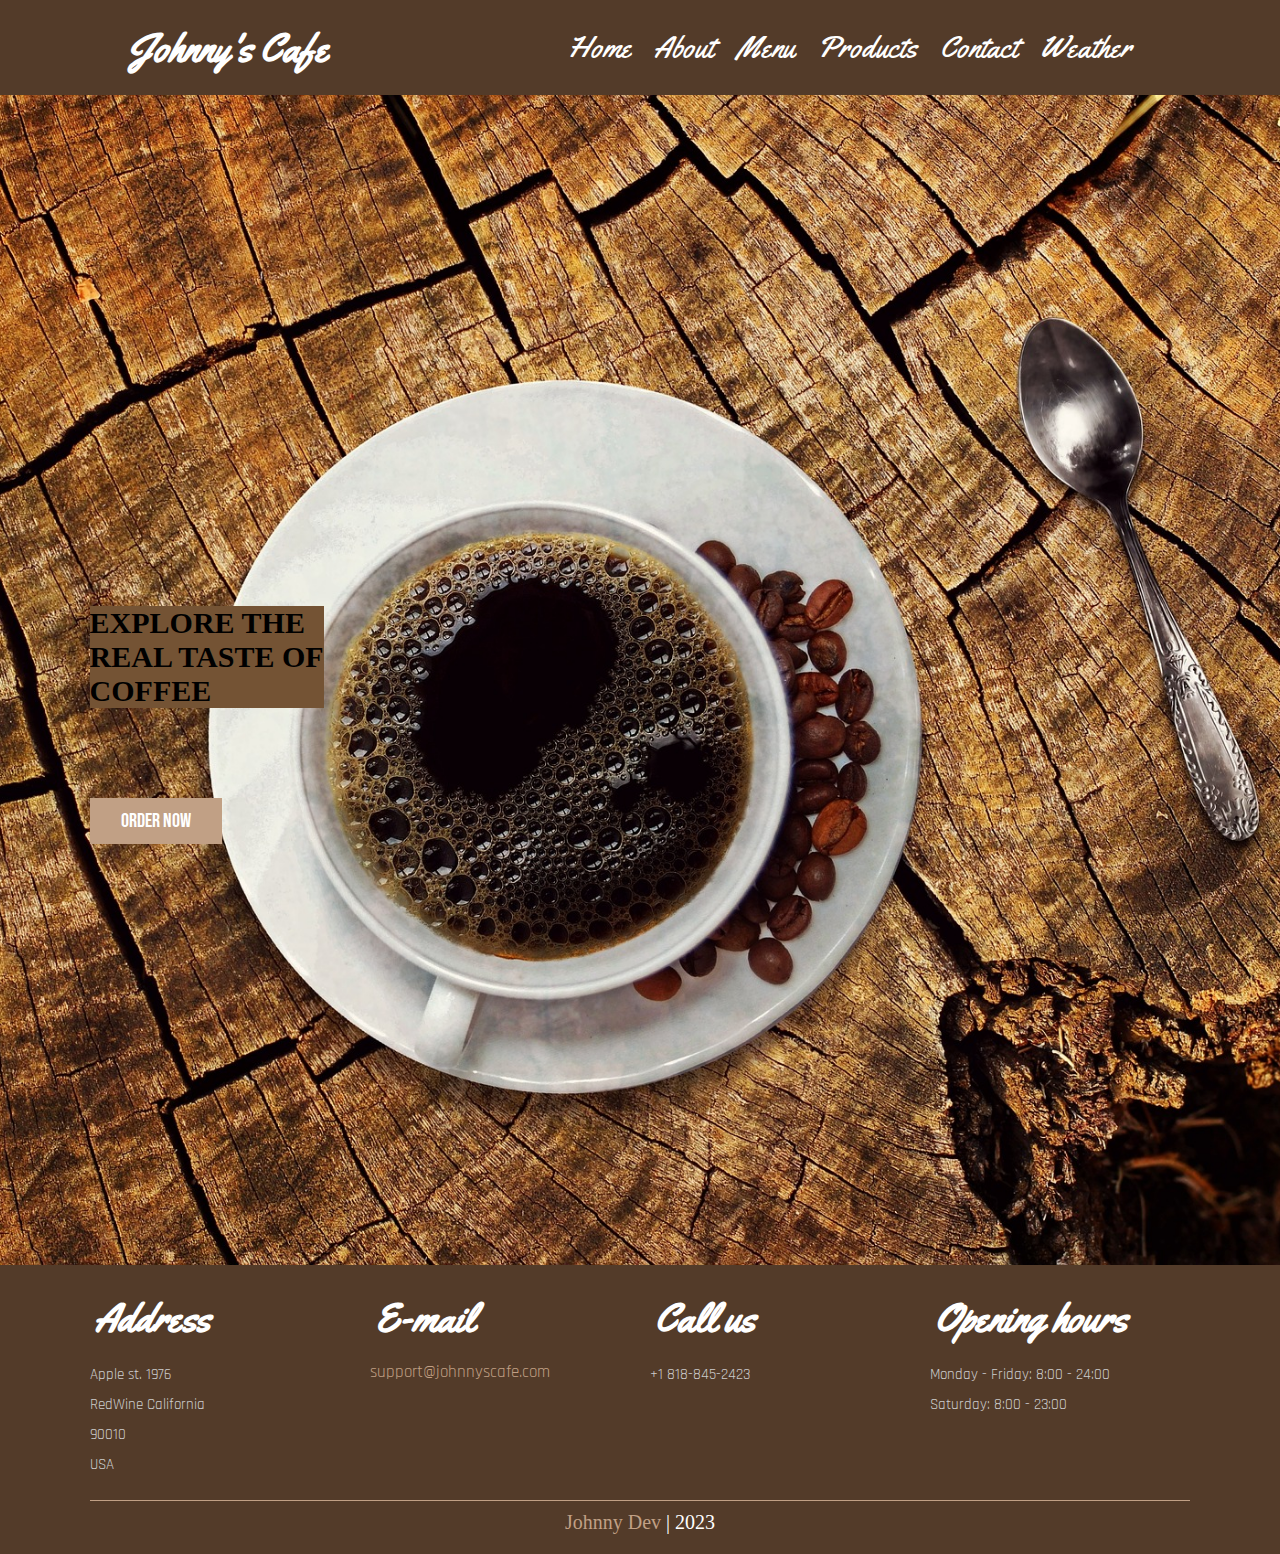
<file: index.html>
<!DOCTYPE html>
<html lang="en">

<head>
    <meta charset="UTF-8">
    <meta name="viewport" content="width=device-width, initial-scale=1">
    <meta http-equiv="X-UA-Compatible" content="ie=edge">
    <title>Johnny's Cafe</title>
    <link rel="stylesheet" href="CSS/style.css">
</head>

<body>
    <header class="header">
        <a href="#" class="logo"> <i class="fas fa-coffee"></i> Johnny's Cafe</a>
        <nav class="navbar">
        <div id="close-navbar" class="fas fa-times"></div>
        <a href="/">Home</a>
        <a href="html/about.html">About</a>
        <a href="html/menu.html">Menu</a>
        <a href="html/products.html">Products</a>
        <a href="html/contact.html">Contact</a>
        <a href="html/weatherApp.html">Weather</a>
    </nav>
    <div class="icons">
        <div id="menu-btn" class="fas fa-bars"></div>
    </div>
</header>
<!--  header -->

<!-- Home -->

<section class="home" id="home">
<div class="content">
    <h1>Explore the <br>real taste of <br> coffee </h1>
    <a href="#" class="btn">Order Now</a>
</div>
</section>
    <section class="footer">
        <div class="box-container">
            <div class="box">
                <h3>Address</h3>
                <p>Apple st. 1976  <br>
                    RedWine California <br>
                    90010 <br>
                    USA
                </p>
            </div>
            <div class="box">
                <h3>E-mail</h3>
                <a href="#" class="link">support@johnnyscafe.com</a>
            </div>
            <div class="box">
                <h3>Call us</h3>
                <p>+1 818-845-2423</p>
            </div>
            <div class="box">
                <h3>Opening hours</h3>
                <p>Monday - Friday: 8:00 - 24:00
                   <br> Saturday: 8:00 - 23:00</p>
            </div>
        </div>
        <div class="credit"><span>Johnny Dev</span> |  2023 </div>
    </section>
</body>
</html>


<!--
    Jonatan Rassekhnia
    Uppsala Univeristy 
    2022.12.29
    Final Project Coffee
    index.html file
    Johnny's Cafe
-->
</file>
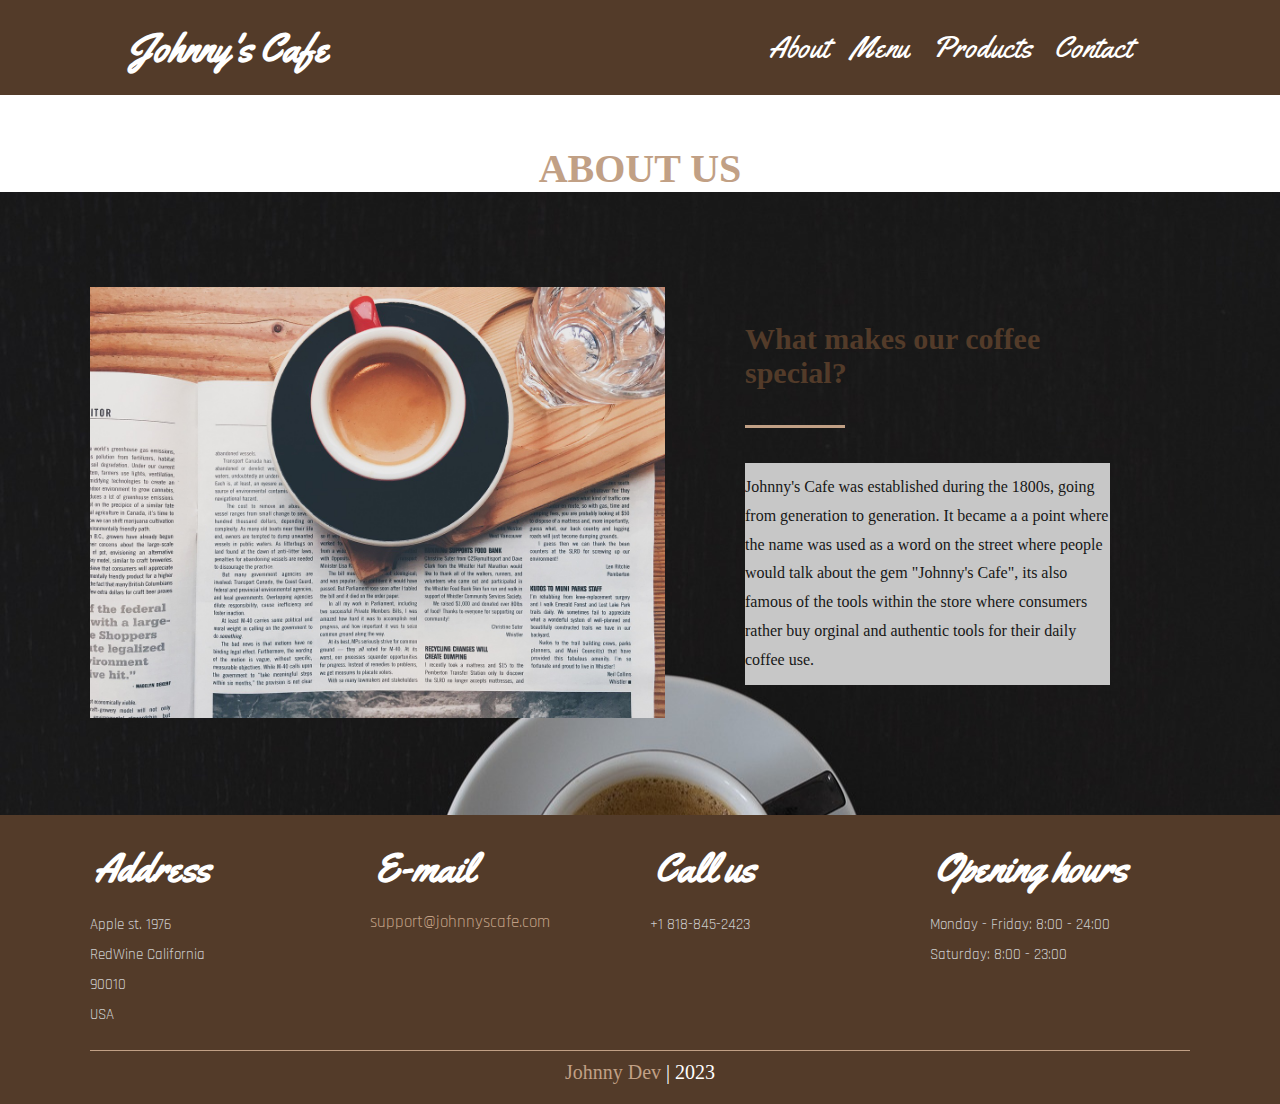
<file: html/about.html>
<!DOCTYPE html>
<html lang="en">
<head>
    <meta charset="UTF-8">
    <meta name="viewport" content="width=device-width, initial-scale=1.0">
    <meta http-equiv="X-UA-Compatible" content="ie=edge">
    <title>Johnny's Cafe</title>
    <link rel="stylesheet" href="../CSS/style.css">
</head>
<body>
    <header class="header">
        <a href="../index.html" class="logo"> <i class="fas fa-coffee"></i>Johnny's Cafe</a>
        <nav class="navbar">
        <div id="close-navbar" class="fas fa-times"></div>
        <a href="about.html">About</a>
        <a href="menu.html">Menu</a>
        <a href="products.html">Products</a>
        <a href="contact.html">Contact</a>
    </nav>
    <div class="icons">
        <div id="menu-btn" class="fas fa-bars"></div>
    </div>
</header>

           <!-- About us -->

    <h1 class="heading">about us</h1>
    <section class="about" id="about">
        <div class="row">
            <div class="image">
                <img src="../Images/NewsPaper.jpg" alt="about">
            </div>
            <div class="content">
                <h3>What makes our coffee special?</h3>
                <div class="line"></div>
                <p>Johnny's Cafe was established during the 1800s, going from generation to generation. 
                It became a a point where the name was used as a word on the street where people would talk about the 
                gem "Johnny's Cafe", its also famous of the tools within the store where consumers rather buy orginal 
                and authentic tools for their daily coffee use. 
                </p>
            </div>
        </div>
    </section>
    <section class="footer">
        <div class="box-container">
            <div class="box">
                <h3>Address </h3> 
                <p>Apple st. 1976  <br> 
                    RedWine California <br>
                    90010 <br>
                    USA
                </p>
            </div>
            <div class="box">
                <h3>E-mail</h3>
                <a href="#" class="link">support@johnnyscafe.com</a>
            </div>
            <div class="box">
                <h3>Call us</h3>
                <p>+1 818-845-2423</p>
            </div>
            <div class="box">
                <h3>Opening hours</h3>
                <p>Monday - Friday: 8:00 - 24:00
                <br> Saturday: 8:00 - 23:00</p>
            </div>
        </div>
        <div class="credit"><span>Johnny Dev</span> |  2023 </div>
    </section>
</body>
</html>
<!--
    Jonatan Rassekhnia
    Uppsala Univeristy 
    2022.12.29
    Final Project
    Johnny's Cafe
    about.html file 
-->
</file>
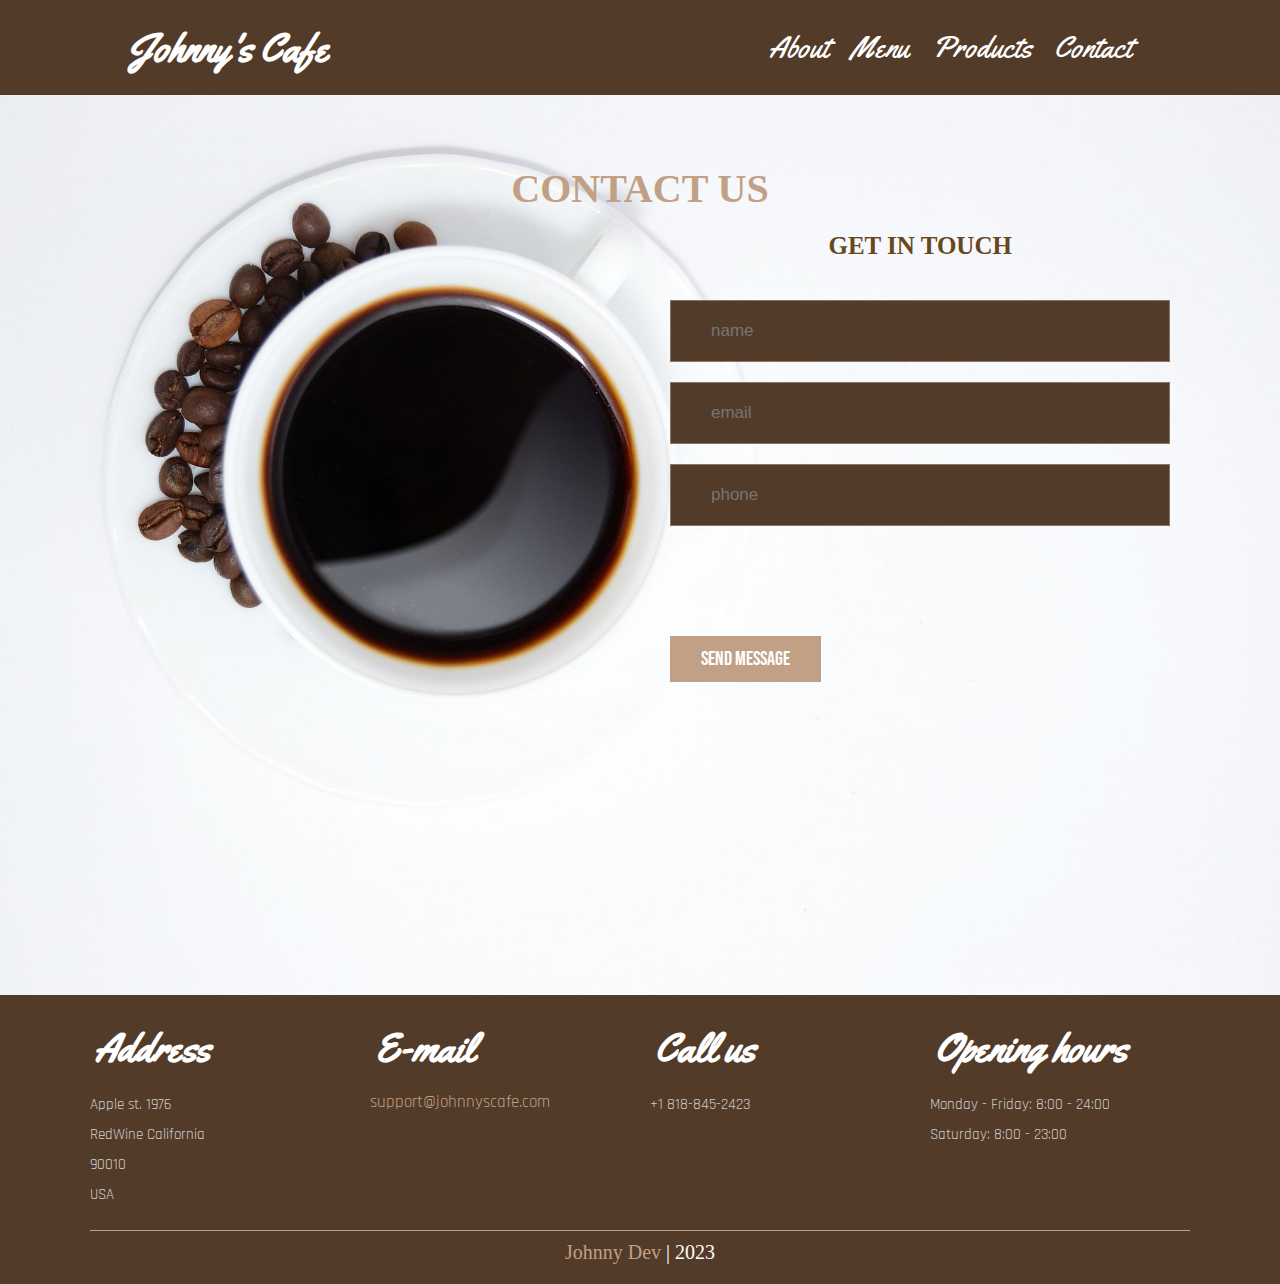
<file: html/contact.html>
<!DOCTYPE html>
<html lang="en">
<head>
    <meta charset="UTF-8">
    <meta name="viewport" content="width=device-width, initial-scale=1.0">
    <meta http-equiv="X-UA-Compatible" content="ie=edge">
    <title>Johnny's Cafe</title>
    <link rel="stylesheet" href="../CSS/style.css">
</head>
<body>
    <header class="header">
        <a href="../index.html" class="logo"> <i class="fas fa-coffee"></i>Johnny's Cafe</a>
        <nav class="navbar">
        <div id="close-navbar" class="fas fa-times"></div>
        <a href="about.html">About</a>
        <a href="menu.html">Menu</a>
        <a href="products.html">Products</a>
        <a href="contact.html">Contact</a>
    </nav>
    <div class="icons">
        <div id="menu-btn" class="fas fa-bars"></div>
    </div>
</header>
	<!-- Contact US -->
    <section class="contact" id="contact">
        <h1 class="heading">Contact Us</h1>
        <div class="row">
            <div class="image">
            </div>
            <form action="click">
                <h3>Get in touch</h3>
                <div class="inputBox">
                    <span class="fas fa-user"></span>
                    <input type="text" placeholder="name">
                </div>
                <div class="inputBox">
                    <span class="fas fa-envelope"></span>
                    <input type="email" placeholder="email">
                </div>
                <div class="inputBox">
                    <span class="fas fa-phone"></span>
                    <input type="number" placeholder="phone">
                </div>
                <input type="submit" value="send message" class="btn">
            </form>
        </div>
    </section>
    <section class="footer">
        <div class="box-container">
            <div class="box">
                <h3>Address</h3>
                <p>Apple st. 1976  <br>
                    RedWine California <br>
                    90010 <br>
                    USA
                </p>
            </div>
            <div class="box">
                <h3>E-mail</h3>
                <a href="#" class="link">support@johnnyscafe.com</a>
            </div>
            <div class="box">
                <h3>Call us</h3>
                <p>+1 818-845-2423</p>
            </div>
            <div class="box">
                <h3>Opening hours</h3>
                <p>Monday - Friday: 8:00 - 24:00
                   <br> Saturday: 8:00 - 23:00</p>
            </div>
        </div>
        <div class="credit"><span>Johnny Dev  </span> |  2023 </div>
    </section>
</body>
</html>
<!--
    Jonatan Rassekhnia
    Uppsala Univeristy 
    2022.12.29
    Final Project
    contact.html
    Johnny's Cafe
-->
</file>
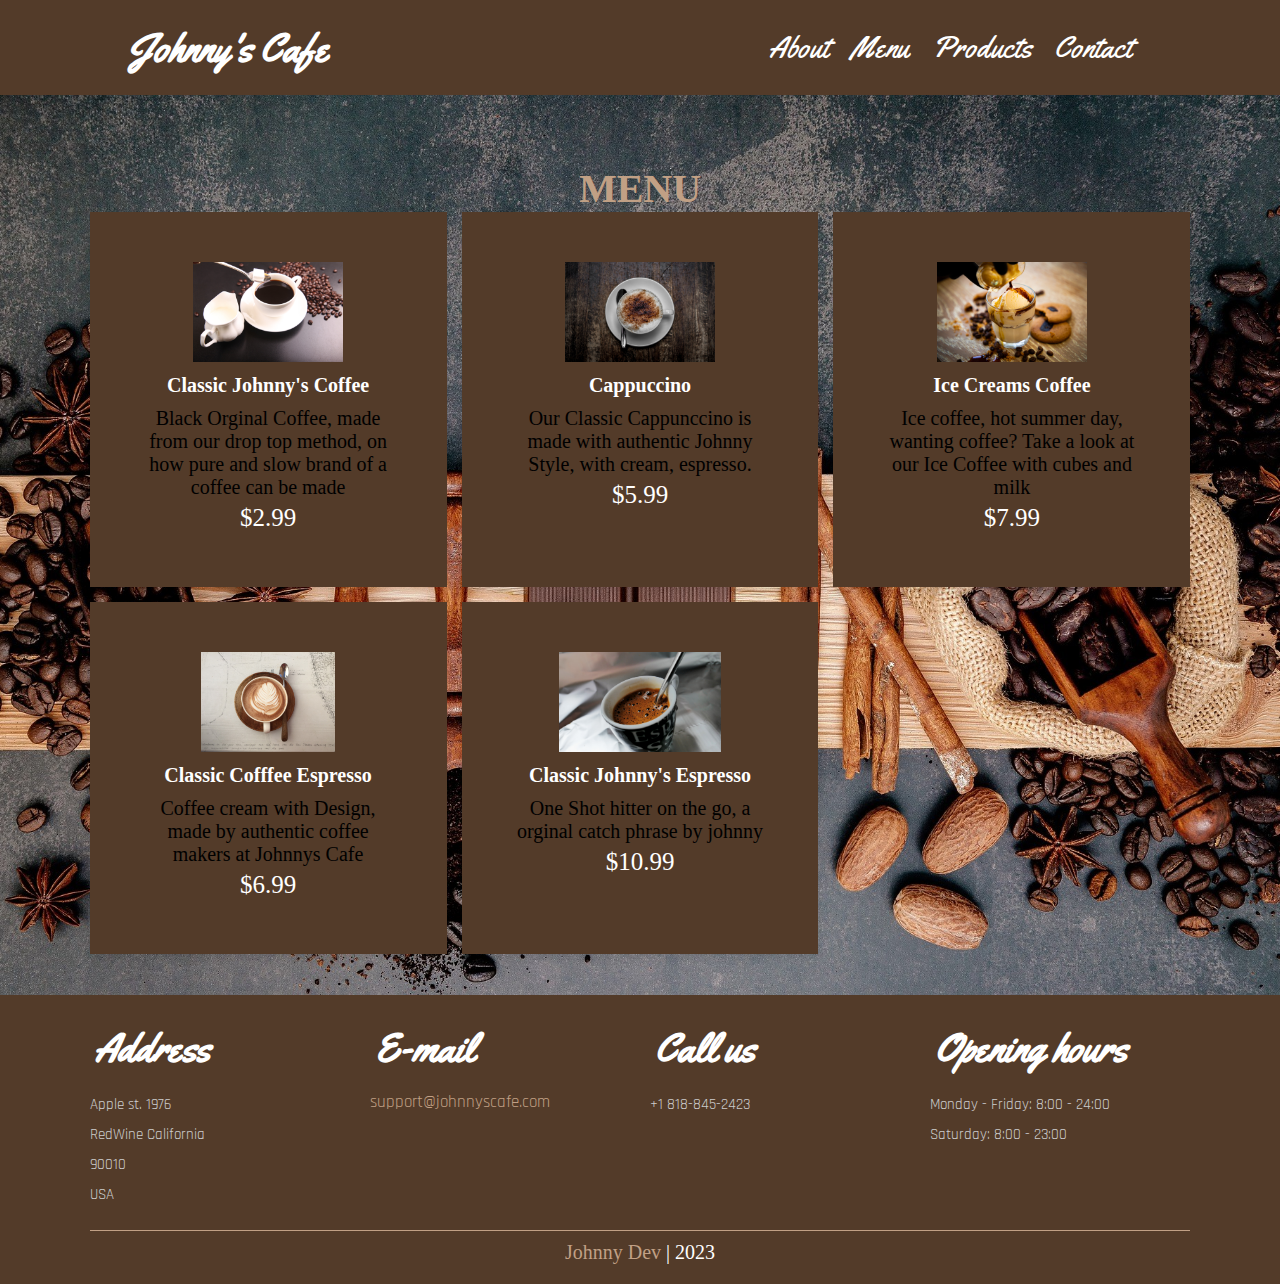
<file: html/menu.html>
<!DOCTYPE html>
<html lang="en">
<head>
    <meta charset="UTF-8">
    <meta name="viewport" content="width=device-width, initial-scale=1.0">
    <meta http-equiv="X-UA-Compatible" content="ie=edge">
    <title>Johnny's Cafe</title>
    <link rel="stylesheet" href="../CSS/style.css">
</head>
<body>
    <header class="header">
        <a href="../index.html" class="logo"> <i class="fas fa-coffee"></i>Johnny's Cafe</a>
        <nav class="navbar">
        <div id="close-navbar" class="fas fa-times"></div>
        
        <a href="about.html">About</a>
        <a href="menu.html">Menu</a>
        <a href="products.html">Products</a>
        <a href="contact.html">Contact</a>
    </nav>
    <div class="icons">
        <div id="menu-btn" class="fas fa-bars"></div>
    </div>
</header>
	 <!-- Menu -->

     <section class="menu" id="menu">
        <h1 class="heading">menu</h1>
        <div class="box-container">
            <div class="box">
                <img src="../Images/blackcoffee.jpg" alt="">
                <h3>Classic Johnny's Coffee</h3>
                <p>Black Orginal Coffee, made from our drop top method, 
                    on how pure and slow brand of a coffee can be made</p>
                <div class="price">$2.99</div>
            </div>
            <div class="box">
                <img src="../Images/cappuccino.jpg" alt="">
                <h3>Cappuccino</h3>
                <p>Our Classic Cappunccino is made with authentic Johnny Style, with cream, espresso. </p>
                <div class="price">$5.99</div>
            </div>
            <div class="box">
                <img src="../Images/Ice Coffee.jpg" alt="">
                <h3>Ice Creams Coffee</h3>
                <p>Ice coffee, hot summer day, wanting coffee? 
                Take a look at our Ice Coffee with cubes and milk</p>
                <div class="price">$7.99</div>
            </div>
            <div class="box">
                <img src="../Images/Coffee_Cream.jpg" alt="">
                <h3>Classic Cofffee Espresso</h3>
                <p>Coffee cream with Design, made by authentic coffee makers at Johnnys Cafe</p>
                <div class="price">$6.99</div>
            </div>
            <div class="box">
                <img src="../Images/espresso.jpg" alt="">
                <h3>Classic Johnny's Espresso</h3>
                <p>One Shot hitter on the go, a orginal catch phrase by johnny</p>
                <div class="price">$10.99</div>
            </div>
        </div>
    </section>
<!-- end -->
<section class="footer">
    <div class="box-container">
        <div class="box">
            <h3>Address</h3>
            <p>Apple st. 1976  <br>
                RedWine California <br>
                90010 <br>
                USA
            </p>
        </div>
        <div class="box">
            <h3>E-mail</h3>
            <a href="#" class="link">support@johnnyscafe.com</a>   
        </div>
        <div class="box">
            <h3>Call us</h3>
            <p>+1 818-845-2423</p>
        </div>
        <div class="box">
            <h3>Opening hours</h3>
            <p>Monday - Friday: 8:00 - 24:00
               <br> Saturday: 8:00 - 23:00</p>
        </div>
    </div>
    <div class="credit"><span>Johnny Dev </span> |  2023 </div>
</section>
</body>
</html>
<!--
    Jonatan Rassekhnia
    Uppsala Univeristy 
    2022.12.29
    Final Project
    menu.html
    Johnny's Cafe
-->
</file>
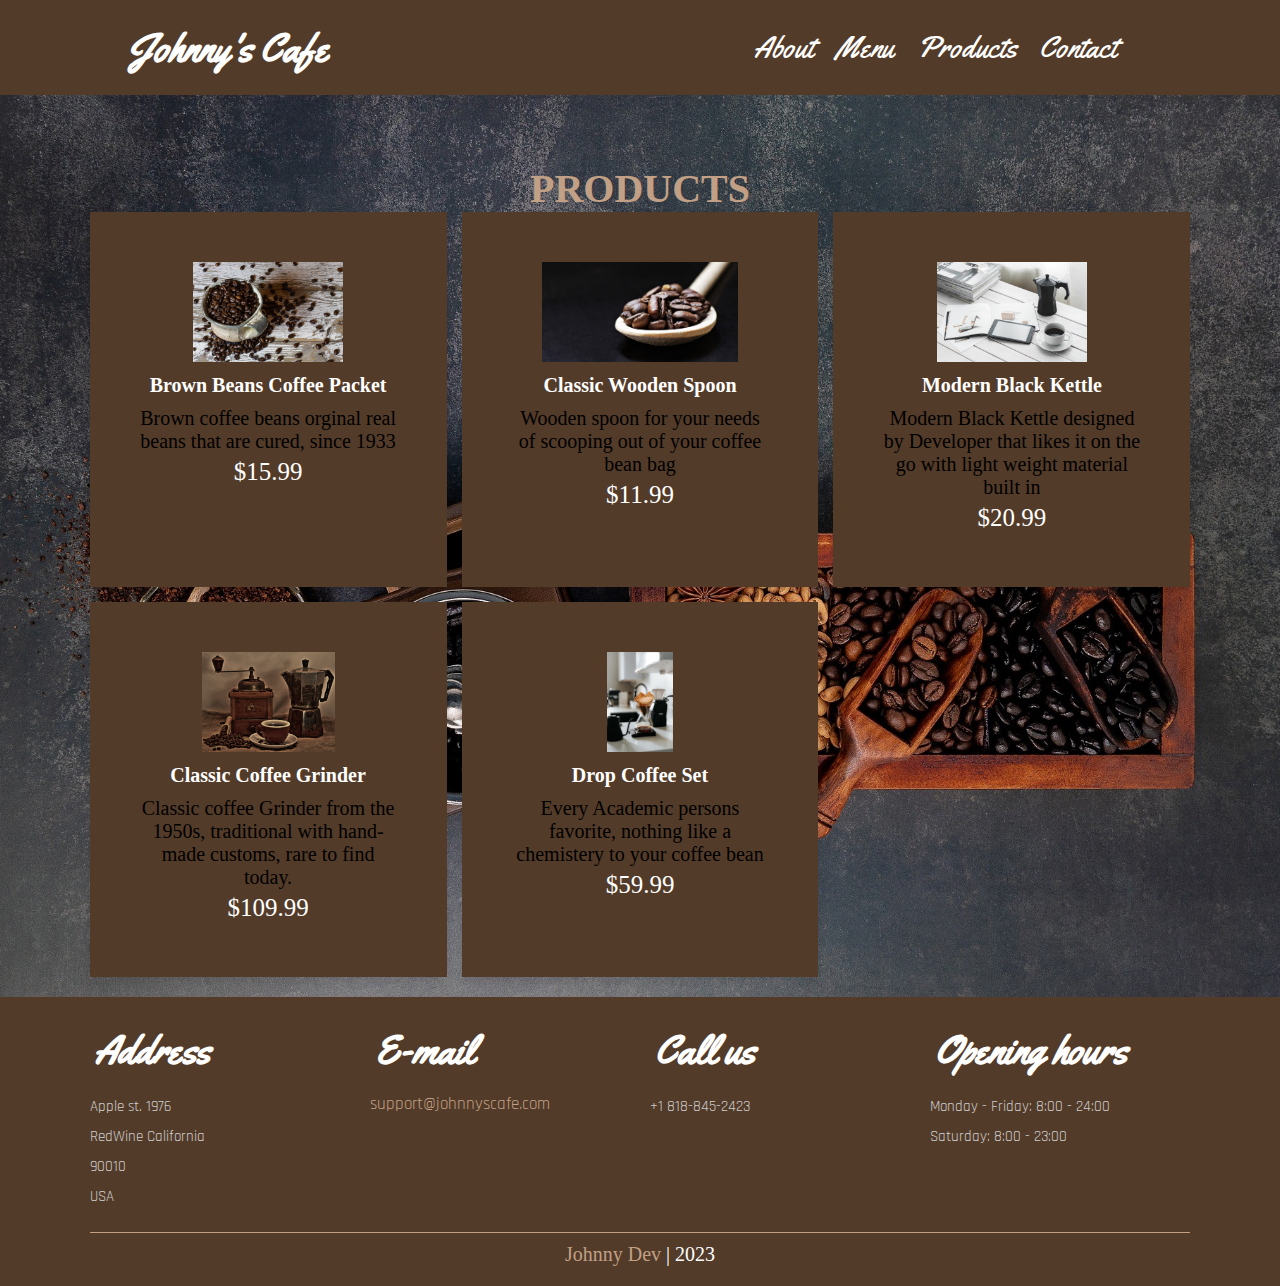
<file: html/products.html>
<!DOCTYPE html>
<html lang="en">
<head>
    <meta charset="UTF-8">
    <meta name="viewport" content="width=device-width, initial-scale=1.0">
    <meta http-equiv="X-UA-Compatible" content="ie=edge">
    <title>Johnny's Cafe</title>
    <link rel="stylesheet" href="../CSS/style.css">

</head>
<body>
    
    <header class="header">
        <a href="../index.html" class="logo"> <i class="fas fa-coffee"></i>Johnny's Cafe</a>

    <nav class="navbar">
        <div id="close-navbar" class="fas fa-times"></div>
        <a href="about.html">About</a>
        <a href="menu.html">Menu</a>
        <a href="products.html">Products</a>
        <a href="contact.html">Contact</a>
    </nav>
    <div class="icons">
        <div id="products-btn" class="fas fa-bars"></div>
    </div>
</header>
    <section class="products" id="products">
        <h1 class="heading">Products</h1>
        <div class="box-container">
            <div class="box">
                <img src="../Images/BrownBeans.jpg" alt="">
                <h3>Brown Beans Coffee Packet</h3>
                <p>Brown coffee beans orginal real beans that are cured, since 1933</p>
                <div class="price">$15.99</div>
            </div>

            <div class="box">
                <img src="../Images/woodenspoon.jpg" alt="">
                <h3>Classic Wooden Spoon</h3>
                <p>Wooden spoon for your needs of scooping out of your coffee bean bag</p>
                <div class="price">$11.99</div>
            </div>

            <div class="box">
                <img src="../Images/Blackkettleset.jpg" alt="">
                <h3>Modern Black Kettle</h3>
                <p>Modern Black Kettle designed by Developer that likes it 
                    on the go with light weight material built in</p>
                <div class="price">$20.99</div>
            </div>

            <div class="box">
                <img src="../Images/OldSchoolGrinder.jpg" alt="">
                <h3>Classic Coffee Grinder</h3>
                <p>Classic coffee Grinder from the 1950s, traditional with hand-made customs, rare to find today. </p>
                <div class="price">$109.99</div>
            </div>

            <div class="box">
                <img src="../Images/dropcoffee.jpg" alt="">
                <h3>Drop Coffee Set</h3>
                <p>Every Academic persons favorite, nothing like a chemistery to your coffee bean</p>
                <div class="price">$59.99</div>
            </div>
        </div>
    </section>
<section class="footer">
    <div class="box-container">
        <div class="box">
            <h3>Address</h3>
            <p>Apple st. 1976  <br>
                RedWine California <br>
                90010 <br>
                USA
            </p>
        </div>
        <div class="box">
            <h3>E-mail</h3>
            <a href="#" class="link">support@johnnyscafe.com</a>
        </div>
        <div class="box">
            <h3>Call us</h3>
            <p>+1 818-845-2423</p>
        </div>
        <div class="box">
            <h3>Opening hours</h3>
            <p>Monday - Friday: 8:00 - 24:00
            <br> Saturday: 8:00 - 23:00</p>
        </div>
    </div>
    <div class="credit"><span>Johnny Dev</span> |  2023 </div>
</section>
</body>
</html>
<!--
    Jonatan Rassekhnia
    Uppsala Univeristy 
    2022.12.29
    Final Project
    Products.html
    Johnny's Cafe
-->
</file>
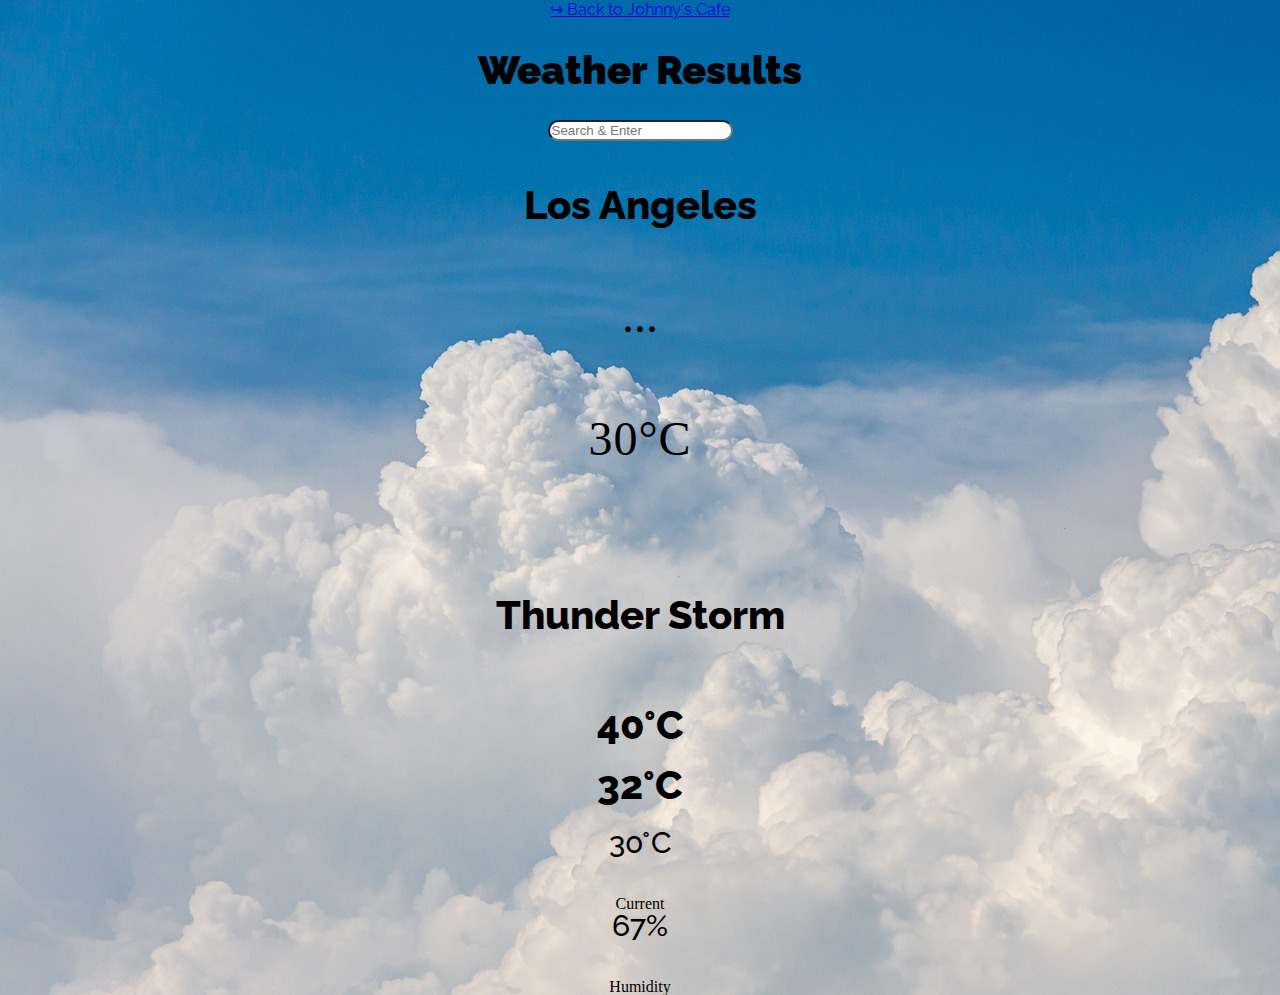
<file: html/weatherApp.html>
<!DOCTYPE html>
<html lang="en">
  <head>
    <meta charset="UTF-8">
    <title>Johnny's Cafe</title>
    <meta name="viewport" content="width=device-width, initial-scale=1.0">
    <meta http-equiv="X-UA-Compatible" content="ie=edge">
    <link rel="stylesheet" href="../CSS/weatherApp.css">
    
  </head>
  <body>
    <header class="header">
        <a href="../index.html" class="logo"> <i class="fas fa-coffee"></i>↪ Back to Johnny's Cafe</a>
    <div class="icons">
        <div id="products-btn" class="fas fa-bars"></div>
    </div>
</header>
    <div class="container my-5"></div>
      <h1 class="text-center title">Weather Results</h1>
      <form class="search-loaction">
        <input
          type="text"
          name="city"
          placeholder="Search & Enter"
          autocomplete="off"
          class="form-control text-muted form-rounded p-4 shadow-sm">
      </form>
      <div class="card rounded my-3 shadow-lg d-none back-card"></div>
        <div class="card-top text-center">
          <div class="city-name my-3">
            <p>Los Angeles</p>
            <span>...</span>
        <div class="card-body">
          <div class="card-mid row">
            <div class="col-8 text-center temp">
              <span>30&deg;C</span>
            </div>
            <div class="col-4 condition-temp">
              <p class="condition">Thunder Storm</p>
              <p class="high">40&deg;C</p>
              <p class="low">32&deg;C</p>
            </div>
          </div>
          <div class="icon-container card shadow mx-auto">
          </div>
          <div class="card-bottom px-5 py-4 row">
            <div class="col text-center">
              <p>30&deg;C</p>
              <span>Current</span>
            </div>
            <div class="col text-center">
              <p>67%</p>
              <span>Humidity</span>
            </div>
          </div>
        </div>
      </div>
    </div>
    <script src="../JavaScript/weather.js"></script>
    <script src="../JavaScript/api.js"></script>
    
  </body>
</html>
<!--
    Jonatan Rassekhnia
    Uppsala Univeristy 
    2022.12.29
    Final Project
    Johnny's Cafe
    weatherapp.html
-->
</file>
<file: CSS/style.css>
@import url('https://fonts.googleapis.com/css2?family=Bebas+Neue&family=Dancing+Script:wght@500&family=Rajdhani&family=Yellowtail&display=swap');
@import url('https://fonts.googleapis.com/css2?family=Dancing+Script:wght@500&display=swap');
@import url('https://fonts.googleapis.com/css2?family=Bebas+Neue&family=Dancing+Script:wght@500&display=swap');
@import url('https://fonts.googleapis.com/css2?family=Bebas+Neue&family=Dancing+Script:wght@500&family=Yellowtail&display=swap');


:root{
    --main-color:#533b29;
    --primary-color:#C1A085;
    --black:#13131a;
    --border: .1rem solid rgba(255,255,255,.3);
}

*{
    
    margin: 0;
    padding: 0;
    box-sizing: border-box;
    outline: none;
    border: none;
    text-decoration: none;
    transition: .2s linear;
}

html{
    font-size: 62.5%;
    overflow-x: hidden;
    scroll-behavior: smooth;
}

html::-webkit-scrollbar{
    width: .8rem;
}

html::-webkit-scrollbar-track{
    background: transparent;
}

html::-webkit-scrollbar-thumb{
    background: var(--primary-color);
}

section{
    padding: 2rem 7%;
}

.heading{
    text-align: center;
    color: var(--primary-color);
    text-transform: uppercase;
    font-size: 4rem;
    margin-top: 5rem;
}


.btn{
    display: inline-block;
    margin-top: 1rem;
    padding: 1rem 3rem;
    font-size: 2rem;
    border: 0.1rem solid var(--primary-color);
    background: var(--primary-color);
    color: #fff;
    cursor: pointer;
    text-transform: capitalize;
    font-family: 'Bebas Neue';
    margin-top: 90px;
}

.btn:hover{
    background: #fff6eb;
    color: var(--primary-color);
}

/* header */

.header{
    position: sticky;
    top: 0;
    left: 0;
    right: 0;
    background: var(--main-color);
    padding: 2rem 10%;
    display: flex;
    align-items: center;
    z-index: 1000;
}

.header .logo{
    margin-right: auto;
    font-size: 4rem;
    text-transform: capitalize;
    color: #fff;
    font-weight: bolder;
    font-family: 'Yellowtail', cursive;
}

.header .logo i{
    color: #fff;
}

.header .navbar{
    position: relative;
}

.header .navbar #close-navbar{
    position: absolute;
    top: 1.5rem;
    right: 2rem;
    font-size: 4rem;
    cursor: pointer;
    color: #444;
    display: none;
    

}

.header .navbar a{
    margin-right: 2rem;
    font-size: 3rem;
    text-transform: capitalize;
    color: #fff;
    font-family: 'Yellowtail', cursive;
}

.header .navbar a:hover{
    color: var(--primary-color);
}

.header .icons div{
    margin-left: 1.5rem;
    cursor: pointer;
    color: #fff;
    font-size: 2.5rem;
}

.header .icons div:hover{
    color: var(--primary-color);
}

.header #menu-btn{
    display: none;
}

/* end */

/* home */

.home{
    min-height: 130vh;
    display: flex;
    align-items: center;
    background: url(/Images/CH.jpg);
    background-size: cover;
    background-position: center;
    
    
}

.home .content{
    max-width: 60rem;
    
}

.home .content h1{
    font-size: 3rem;
    text-transform: uppercase;
    color: rgb(0, 0, 0);
    margin-top: 90px;
    background-color: rgb(116, 83, 52);
    
    
}

/* end */

/* about us */

.about{
    padding-top:50px;
    padding-bottom: 50px;
    background-image: url(/Images/wallpaper2.jpg);
    background-repeat: repeat-y;
    background-position: center top;
}

.about .row{
    display: flex;
    align-items: center;
    flex-wrap: wrap;
}

.about .row .image{
    flex: 1 1 50rem;
    
}

.about .row .image img{
    width: 100%;
}

.about .row .content{
    flex: 1 1 45rem;
    padding: 8rem;
    
}

.about .row .content h3{
    font-size: 3rem;
    color: var(--main-color);
}

.about .row .content p{
    font-size: 1.6rem;
    color: #171717;
    padding: 1rem 0;
    line-height: 1.8;
    background-color: #C7C7C7;
    
}

.line{
    margin-top: 35px;
    margin-bottom:35px;
    width: 100px;
    height: 3px;
    background: var(--primary-color);
}

/* end */

/* menu */
.menu{
    min-height: 100vh;
    align-items: center;
    background: url(/Images/CBMenu.jpg);
    background-size: cover;
    background-position: center;
    
}

.menu .box-container{
    display: grid;
    grid-template-columns: repeat(auto-fit, minmax(30rem, 1fr));
    gap: 1.5rem;
}

.menu .box-container .box{
    padding: 5rem;
    text-align: center;
    background-color: var(--main-color);
    box-shadow: 0 0.5rem 1rem rgba(0, 0, 0, 0.1);
}

.menu .box-container .box img{
    height: 10rem;
}

.menu .box-container .box h3{
    color: #fff;
    font-size: 2rem;
    padding: 1rem 0;
}

.menu .box-container .box p{
    font-size: 2rem;
}
.menu .box-container .box .price{
    color: #fff;
    font-size: 2.5rem;
    padding: .5rem 0;
}

.menu .box-container .box:hover{
    background-color: var(--primary-color);
}

.menu .box-container .box:hover > *{
    color: var(--black);
}

/* end */
/*Products Start*/
.products{
    min-height: 100vh;
    align-items: center;
    background: url(/Images/CoffeMenu_P2.jpg);
    background-size: cover;
    background-position: center;
    
}

.products .box-container{
    display: grid;
    grid-template-columns: repeat(auto-fit, minmax(30rem, 1fr));
    gap: 1.5rem;
}

.products .box-container .box{
    padding: 5rem;
    text-align: center;
    background-color: var(--main-color);
    box-shadow: 0 0.5rem 1rem rgba(0, 0, 0, 0.1);
}

.products .box-container .box img{
    height: 10rem;
}

.products .box-container .box h3{
    color: #fff;
    font-size: 2rem;
    padding: 1rem 0;
}
.products .box-container .box p{
    font-size: 2rem;
}

.products .box-container .box .price{
    color: #fff;
    font-size: 2.5rem;
    padding: .5rem 0;
}

.products .box-container .box:hover{
    background-color: var(--primary-color);
}

.products .box-container .box:hover > *{
    color: var(--black);
}
/*Products End*/


/* contact */
.contact{
    min-height: 100vh;
    align-items: center;
    background: url(/Images/ContactsCoffee.jpg);
    background-size: cover;
    background-position: center;
    

}

.contact .row{
    display: -webkit-box;
    display: -ms-flexbox;
    display: flex;
    -webkit-box-align: center;
        -ms-flex-align: center;
            align-items: center;
    -ms-flex-wrap: wrap;
        flex-wrap: wrap;
    gap: 2rem;            
}

.contact .row .image{
    -webkit-box-flex: 1;
        -ms-flex: 1 1 40rem;
            flex: 1 1 40rem;
}

.contact .row .image img{
    width: 100%;
}

.contact .row form{
    -webkit-box-flex: 1;
        -ms-flex: 1 1 40rem;
            flex: 1 1 40rem;
   
    padding: 2rem;        
}

.contact .row form h3{
    font-size: 2.5rem;
    text-align: center;
    color: rgb(102, 72, 32);
    padding-bottom: 2rem;
    text-transform: uppercase;
}

.contact .row form .inputBox{
    display: flex;
    align-items: center;
    margin-top: 2rem;
    margin-bottom: 2rem;
    background: var(--main-color);
    border: var(--border);
}

.contact .row form .inputBox span{
    color: var(--primary-color);
    font-size: 2rem;
    padding-left: 2rem;
}

.contact .row form .inputBox input{
    width: 100%;
    padding: 2rem;
    font-size: 1.7rem;
    color: #fff;
    text-transform: none;
    background: none;
}

/* end */

/* Footer */

.footer{
    background: var(--main-color);
}

.footer .box-container{
    display: grid;
    grid-template-columns: repeat(auto-fit, minmax(20rem, 1fr));
    gap: 2rem;
    margin-bottom: 2px;
    
} 

.footer .box-container .box h3{
    font-size: 4rem;
    color: #fff;
    padding: 0.5rem;
    font-family: 'Yellowtail', cursive;
}

.footer .box-container .box p{
    font-size: 1.5rem;
    line-height: 2;
    color: #ccc;
    padding: 1rem 0;
    font-family: 'Rajdhani', sans-serif;
}

.footer .box-container .box .link{
    font-size: 1.7rem;
    line-height: 2;
    color: var(--primary-color);
    padding: .5rem 0;
    display: block;
    font-family: 'Rajdhani', sans-serif;
}

.footer .box-container .box .link:hover{
    color: #000000;
    text-decoration: underline;
    font-family: 'Rajdhani', sans-serif;
    font-size: 1.5rem;
    background-color: #CAA791;
  
}

.footer .credit{
    color: #fff;
    text-align: center;
    margin-top: 1rem;
    padding-top: 1rem;
    font-size: 2rem;
    text-transform: capitalize;
    border-top: 0.1rem solid var(--primary-color);
}

.footer .credit span{
    color: var(--primary-color);
}


/* media queries */

@media (max-width:991px){

    html{
        font-size: 55%;
    }

    .header{
        padding:2rem 5%;
    }

    section{
        padding:2rem;
    }

}

@media (max-width:368px){

    .header #menu-btn{
        display: inline-block;
    }

    .header .navbar{
        position: fixed;
        top: 0; right: -105%;
        width: 30rem;
        background: #fff;
        height: 100%;
        display: -webkit-box;
        display: -ms-flexbox;
        display: flex;
        -webkit-box-orient: vertical;
        -webkit-box-direction: normal;
                -ms-flex-flow: column;
                     flex-flow: column;
        -webkit-box-pack: center;
                -ms-flex-pack: center;
                   justify-content: center;
        z-index: 1200;                         
    }

    .header .navbar #close-navbar{
        display: block;
    }

    .header .navbar.active{
        box-shadow: 0 0 0 100vw rgba(0, 0, 0, 0.8);
        right: 0;
    }

    .header .navbar a{
        color: var(--black);
        display: block;
        margin: 1rem 0;
        text-align: center;
        font-size: 3rem;
    }

    .home{
        background-position: left;
        justify-content: center;
        text-align: center;
    }

    .home .content h3{
        font-size: 4rem;
    }
}

@media (max-width:450px){

    html{
        font-size: 50%;
    }

}
</file>
<file: CSS/weatherApp.css>
@import url('https://fonts.googleapis.com/css2?family=Raleway:wght@100;400;700&display=swap');



body {
  font-family: 'Raleway', sans-serif;
  background: #e0e0e0;
  color: #000000;
  margin: 0;
  padding: 0;
  text-align: center;
  background-image: url(/Images/Clouds.jpg);
  color: black;
}

.title {
  font-weight: 900;
  font-size: 40px;
  text-align: center;
color:black;
}

.form-rounded {
  border-radius: 1em;
  color: black;
}

.back-card {
  border-radius: 40px !important;
  color: black;
}

.city-name p {
  font-size: 30pt;
  font-weight: 800;
  color: black;
}

.city-name span {
  font-weight: 400;
  font-size: 36pt;
  font-family: 'Times New Roman', Times, serif;
  position: relative;
  top: 20px;
  color: black;
}

.temp span {
  font-weight: 300;
  font-size: 3em;
  letter-spacing: 1px;
  white-space: nowrap;
  line-height: 4em;
  color: black;
}
.card-mid {
  line-height: 0.5;
  color: black;
}

.condition {
  line-height: 3em;
  font-weight: 600;
  font-size: 2em;
  text-transform: capitalize;
  color: black;

}

.card-bottom {
  line-height: 0.5;
  color: black;

}
.card-bottom span {
  font-size: 16px;
  color: black;
}
.card-bottom p {
  font-size: 30px;
  font-weight: 500;
  letter-spacing: 0.3px;
  color: black;
}
</file>
